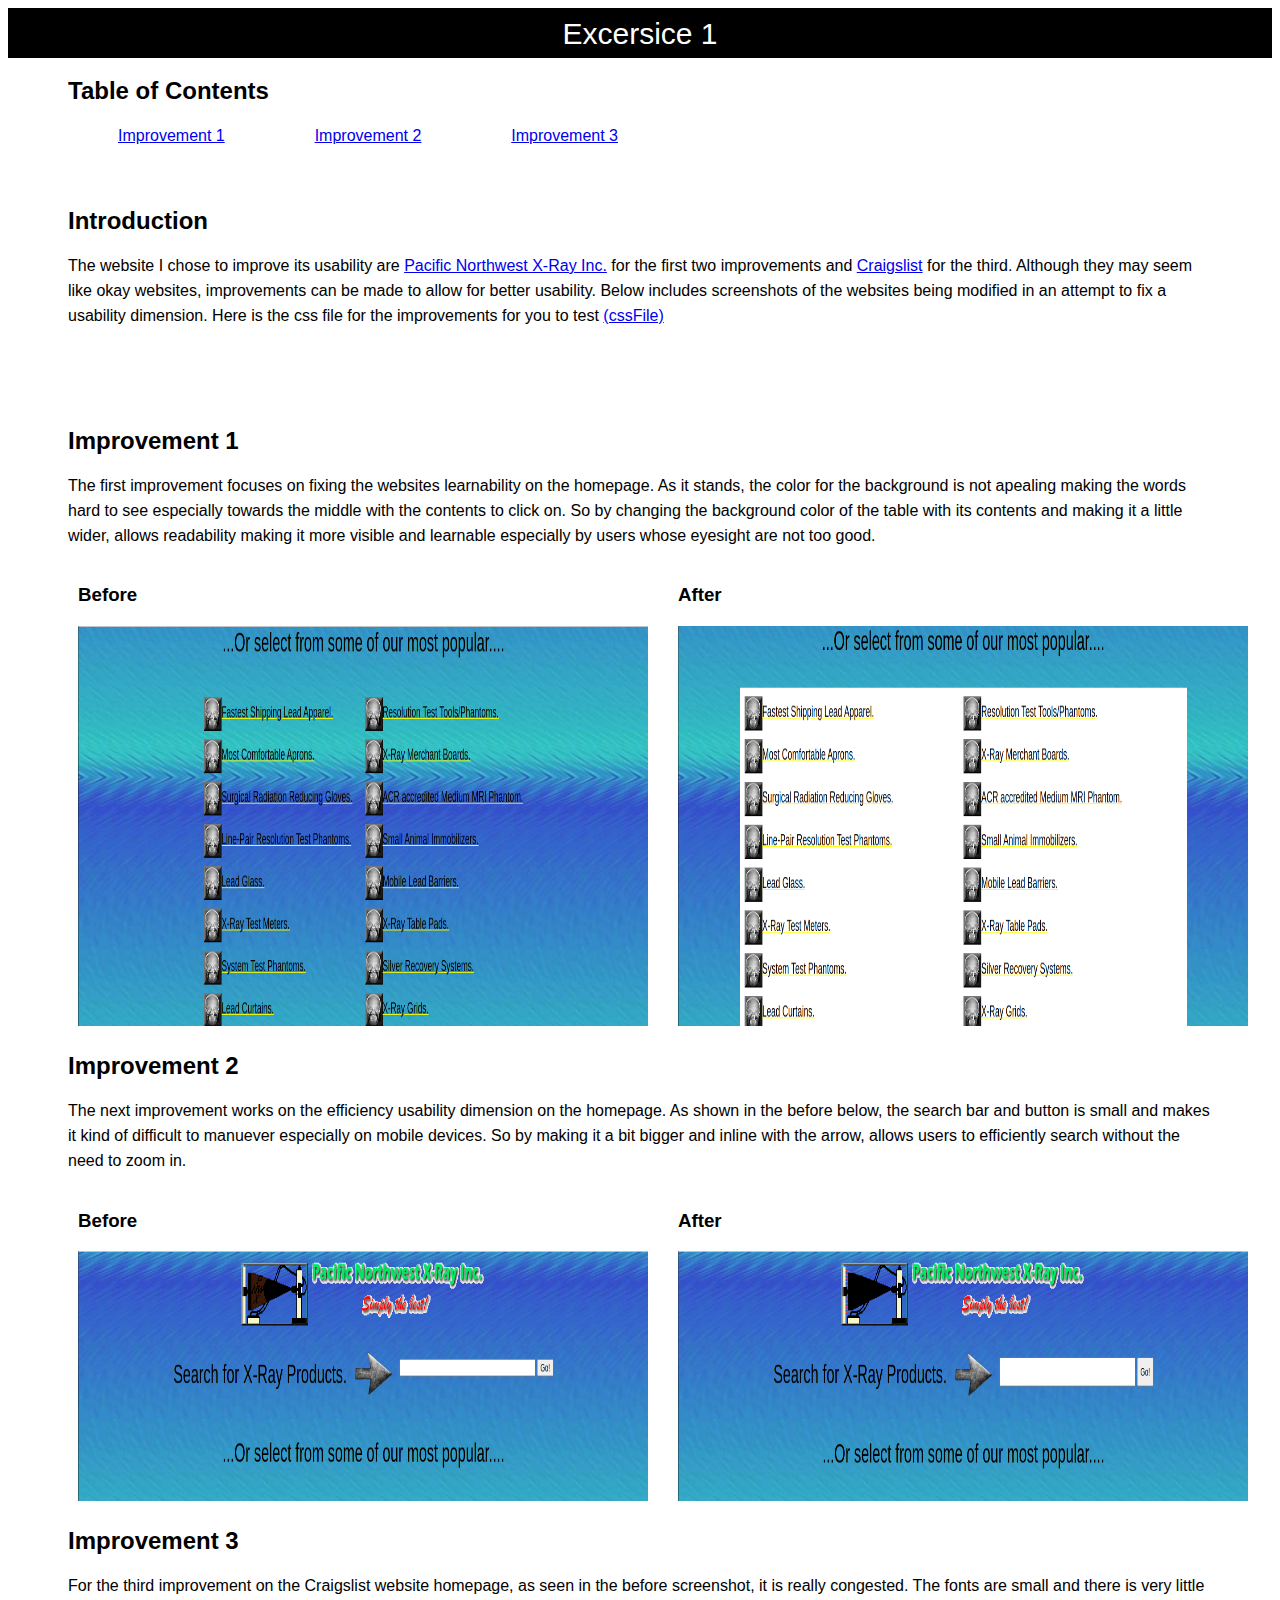
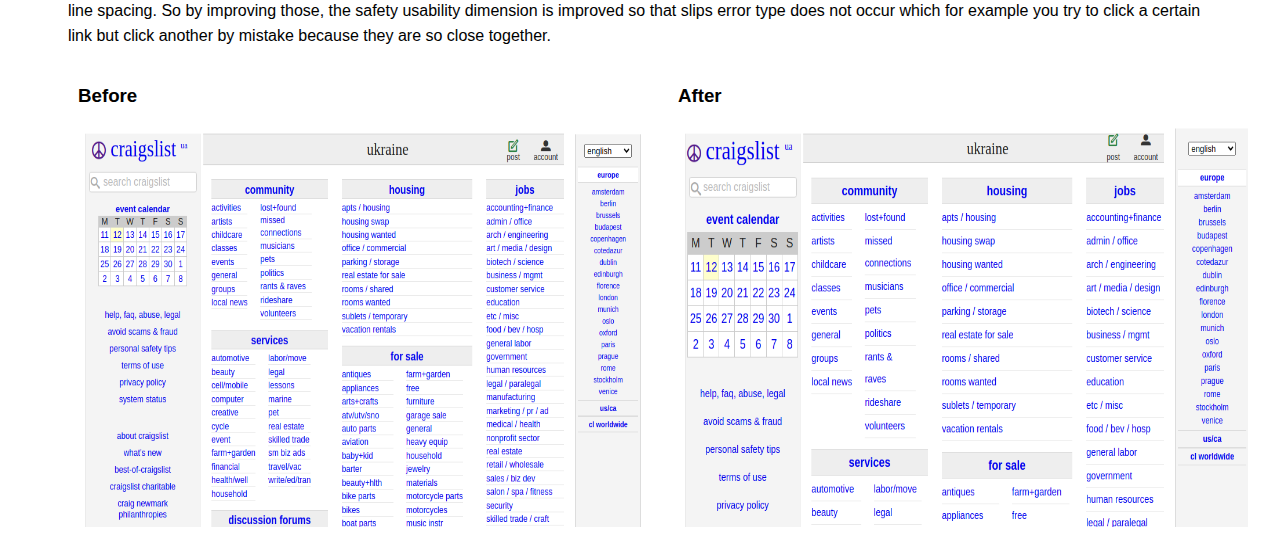
<file: fix-with-css/index.html>
<!--CMPS3141-HCI - AS3-23S1
Collaborators:
Date: Sept.22.23
-->
<!DOCTYPE html>
<html lang="en">
<head>
	<meta charset="UTF-8">
	<meta http-equiv="X-UA-Compatible" content="IE=edge">
	<meta name="viewport" content="width=device-width, initial-scale=1.0">
	<title>Fix the Web with CSS!</title>
</head>
<body style="font-family: Arial; font-size: 16px; line-height: 25px;">
	<div style="width:100%; background-color: black; color: white; height: 50px; font-size: 30px; display: flex; align-items: center; justify-content: center;">Excersice 1</div>
	<div style="margin-left: 60px; margin-right: 60px;">
		<h2>Table of Contents</h2>
		<div style="display: flex; flex-direction: row; justify-content: space-between; align-items: center; width: 500px; padding-left: 50px; margin-bottom: 60px;">
			<a href="#Improvement1">Improvement 1</a>
			<a href="#Improvement2">Improvement 2</a>
			<a href="#Improvement3">Improvement 3</a>
		</div>

		<h2>Introduction</h2>
		<p>The website I chose to improve its usability are <a href="http://www2.pnwx.com/" target="_blank">Pacific Northwest X-Ray Inc.</a> for the first two improvements and <a href="https://ukraine.craigslist.org/" target="_blank">Craigslist</a> for the third. Although they may seem like okay websites, improvements can be made to allow for better usability. Below includes screenshots of the websites being modified in an attempt to fix a usability dimension. Here is the css file for the improvements for you to test <a target="_blank" href="website.css">(cssFile)</a> </p>

		<div style="margin-top: 100px;">
			<h2 id="Improvement1">Improvement 1</h2>
			<p>The first improvement focuses on fixing the websites learnability on the homepage. As it stands, the color for the background is not apealing making the words hard to see especially towards the middle with the contents to click on. So by changing the background color of the table with its contents and making it a little wider, allows readability making it more visible and learnable especially by users whose eyesight are not too good.</p>
			<div style="display: flex; flex-direction: row; justify-content: space-between; margin-left: 10px; width: 500px;">
				<div>
					<div><h3>Before</h3></div>
					<div style="margin-right: 30px;"><img src="images/original1.png" alt="O1" width="570px" height="400px"></div>
				</div>
				<div>
					<div><h3>After</h3></div>
					<div><img src="images/improvement1.png" alt="I1" width="570px" height="400px"></div>
				</div>
			</div>

			<h2 id="Improvement2">Improvement 2</h2>
			<p>The next improvement works on the efficiency usability dimension on the homepage. As shown in the before below, the search bar and button is small and makes it kind of difficult to manuever especially on mobile devices. So by making it a bit bigger and inline with the arrow, allows users to efficiently search without the need to zoom in.</p>
			<div style="display: flex; flex-direction: row; justify-content: space-between; margin-left: 10px; width: 500px;">
				<div>
					<div><h3>Before</h3></div>
					<div style="margin-right: 30px;"><img src="images/original2.png" alt="O2" width="570px" height="250px"></div>
				</div>
				<div>
					<div><h3>After</h3></div>
					<div><img src="images/improvement2.png" alt="I2" width="570px" height="250px"></div>
				</div>
			</div>

			<h2 id="Improvement3">Improvement 3</h2>
			<p>For the third improvement on the Craigslist website homepage, as seen in the before screenshot, it is really congested. The fonts are small and there is very little line spacing. So by improving those, the safety usability dimension is improved so that slips error type does not occur which for example you try to click a certain link but click another by mistake because they are so close together.</p>
			<div style="display: flex; flex-direction: row; justify-content: space-between; margin-left: 10px; width: 500px;">
				<div>
					<div><h3>Before</h3></div>
					<div style="margin-right: 30px;"><img src="images/original3.png" alt="O3" width="570px" height="400px"></div>
				</div>
				<div>
					<div><h3>After</h3></div>
					<div><img src="images/improvement3.png" alt="I3" width="570px" height="400px"></div>
				</div>
			</div>
		</div>
	</div>
</body>
</html>
</file>
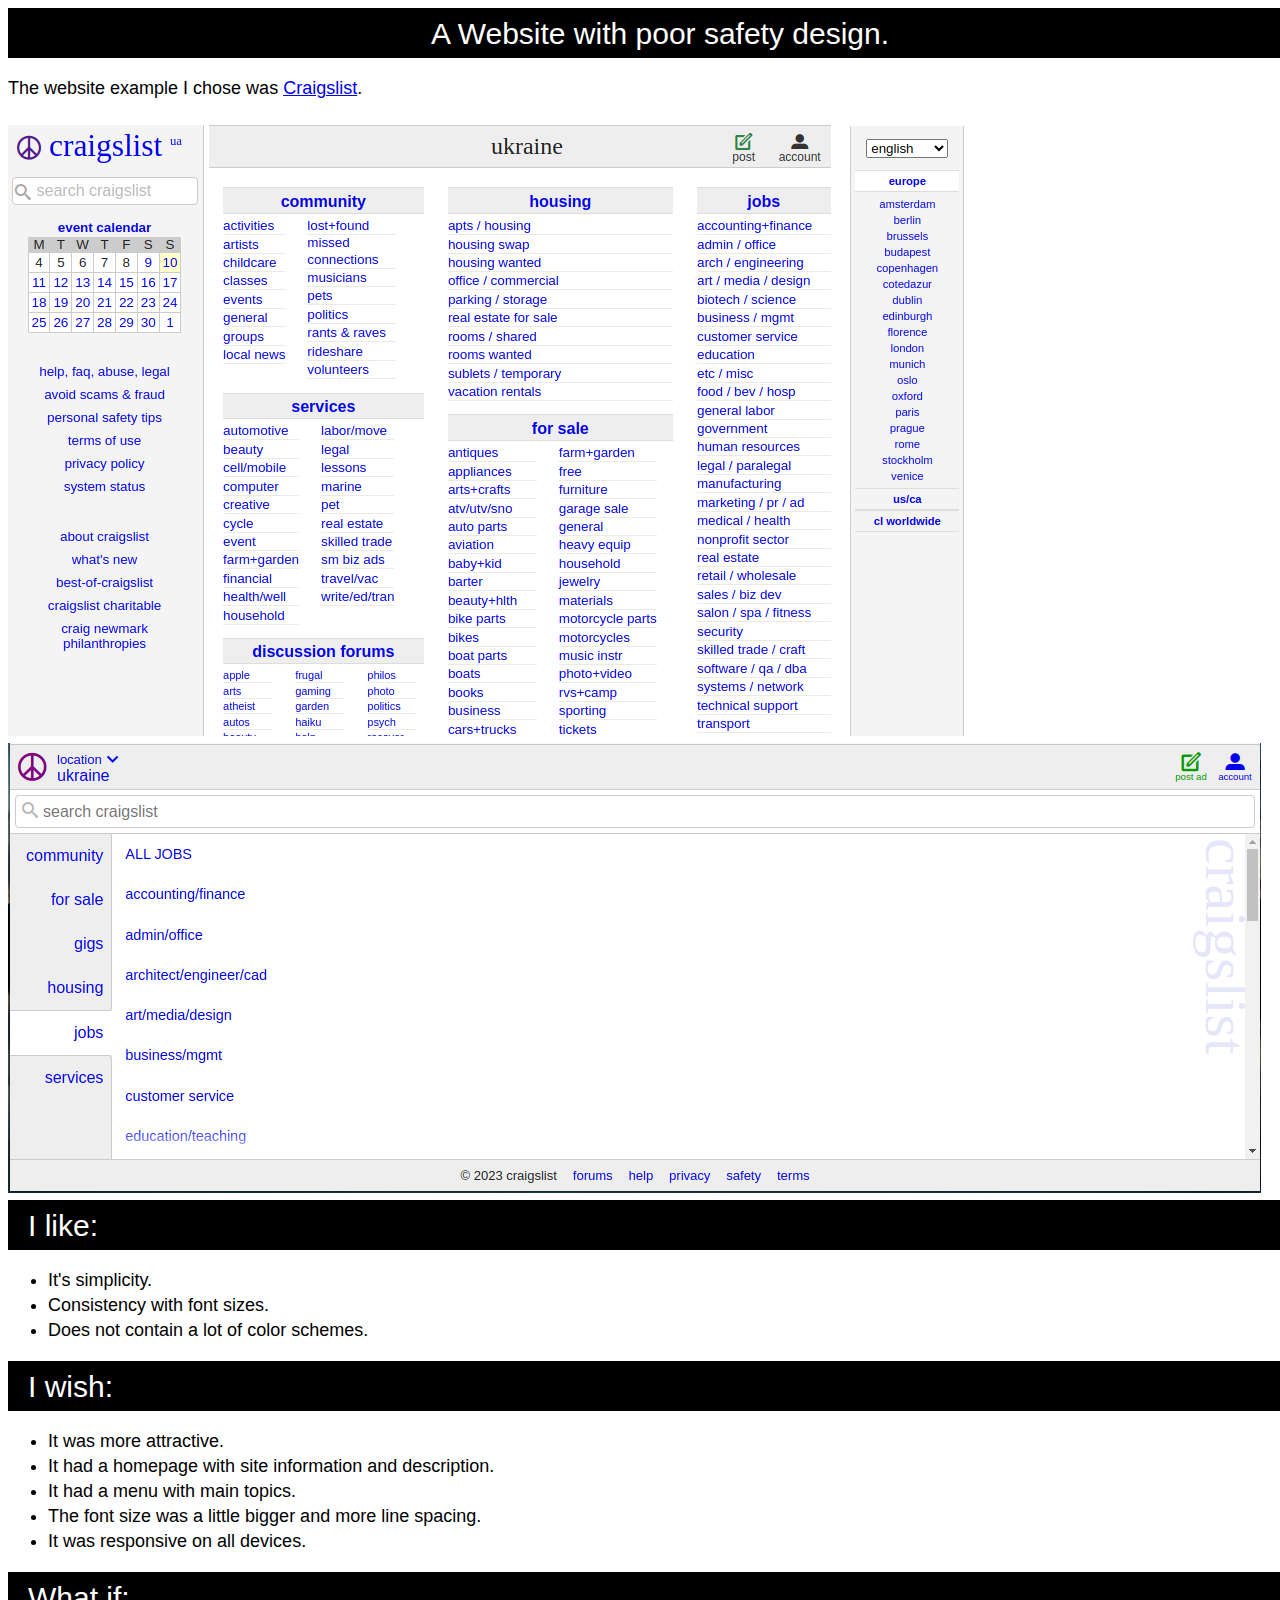
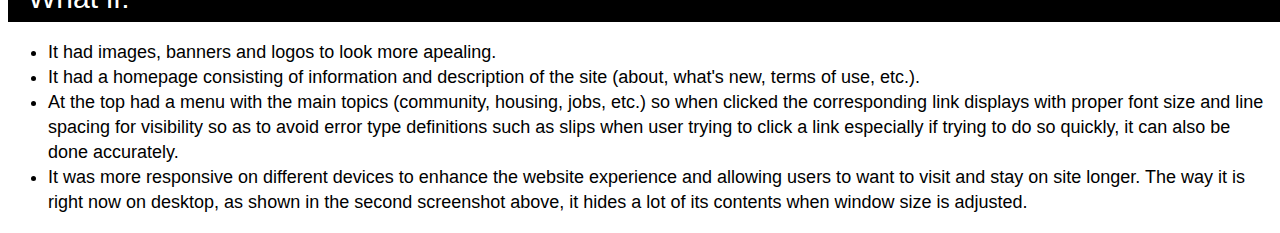
<file: hall-of-fame-shame/index.html>
<!--CMPS3141-HCI - AS3-22S1
Collaborators:
Date: Sept.22.23
 -->
<!DOCTYPE html>
<html lang="en">
<head>
  <meta charset="UTF-8">
  <title>Hall of Fame or Shame (Saftey)</title>
</head>
<body style="font-size: 18px; font-family: Arial; line-height: 25px;">
  <div style="width:100%; background-color: black; color: white; height: 50px; font-size: 30px; display: flex; align-items: center; justify-content: center; padding-left: 20px;">A Website with poor safety design.</div>
  <p>The website example I chose was <a target="_blank" href="https://ukraine.craigslist.org/">Craigslist</a>.</p>
  <img src="screenshot1.png" alt="Screenshot1">
  <img src="screenshot2.png" alt="Screenshot2">
  <div style="width:100%; background-color: black; color: white; height: 50px; font-size: 30px; display: flex; align-items: center; justify-content: left; padding-left: 20px;">I like:</div>
  <ul>
    <li>It's simplicity.</li>
    <li>Consistency with font sizes.</li>
    <li>Does not contain a lot of color schemes.</li>
  </ul>

  <div style="width:100%; background-color: black; color: white; height: 50px; font-size: 30px; display: flex; align-items: center; justify-content: left; padding-left: 20px;">I wish:</div>
  <ul>
    <li>It was more attractive.</li>
    <li>It had a homepage with site information and description.</li>
    <li>It had a menu with main topics.</li>
    <li>The font size was a little bigger and more line spacing.</li>
    <li>It was responsive on all devices.</li>
  </ul>

  <div style="width:100%; background-color: black; color: white; height: 50px; font-size: 30px; display: flex; align-items: center; justify-content: left; padding-left: 20px;">What if:</div>
  <ul>
    <li>It had images, banners and logos to look more apealing.</li>
    <li>It had a homepage consisting of information and description of the site (about, what's new, terms of use, etc.).</li>
    <li>At the top had a menu with the main topics (community, housing, jobs, etc.) so when clicked the corresponding link displays with proper font size and line spacing for visibility so as to avoid error type definitions such as slips when user trying to click a link especially if trying to do so quickly, it can also be done accurately.</li>
    <li>It was more responsive on different devices to enhance the website experience and allowing users to want to visit and stay on site longer. The way it is right now on desktop, as shown in the second screenshot above, it hides a lot of its contents when window size is adjusted.</li>
  </ul>
</body>
</html>
</file>
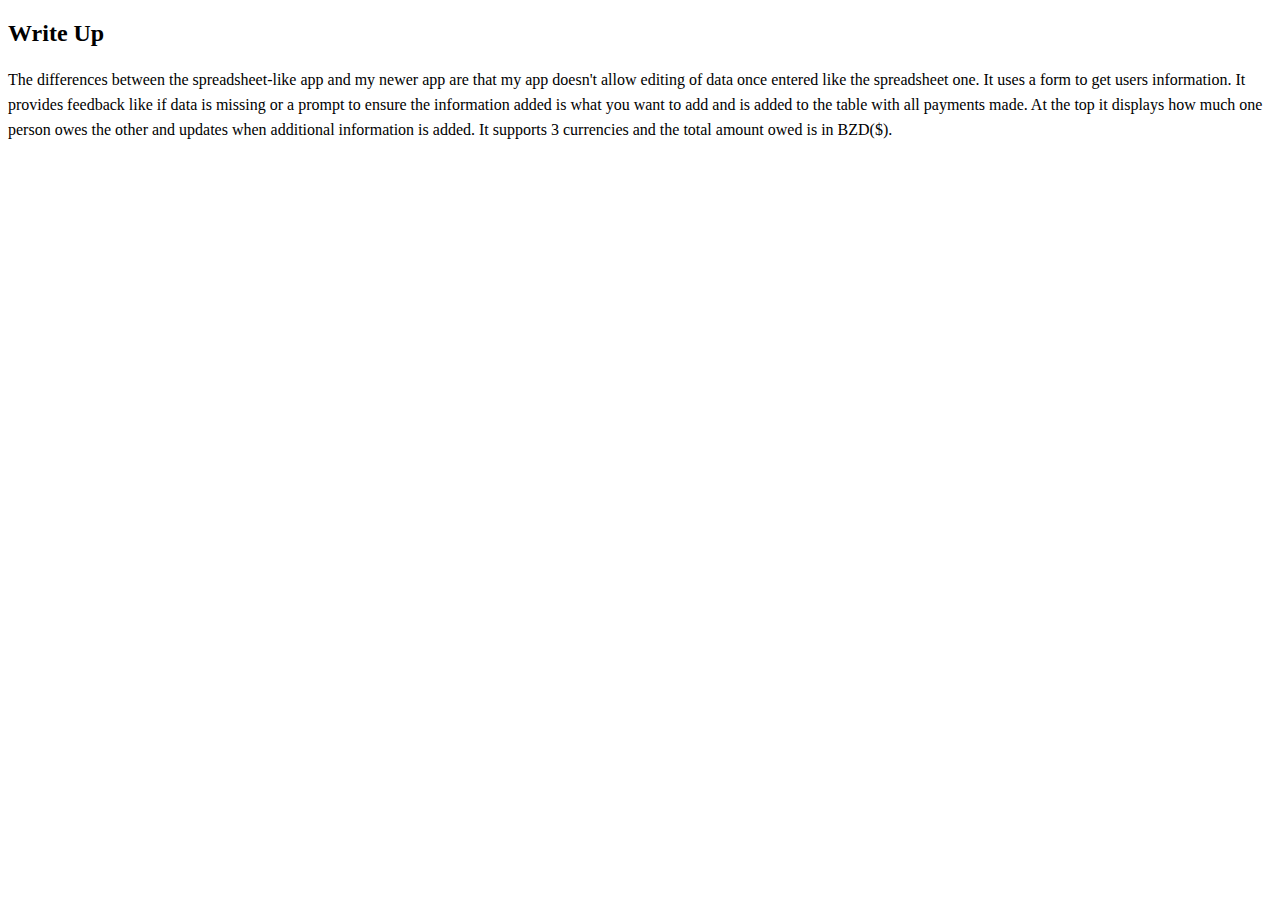
<file: expenses/writeup.html>
<!--CMPS3141-HCI - AS3-23S1
Collaborators:
Date: Sept.22.23
-->
<!DOCTYPE html>
<html lang="en">
<head>
	<meta charset="UTF-8">
	<meta name="viewport" content="width=device-width, initial-scale=1.0">
	<title>Differences between spreadsheet-like app and your newer app</title>
</head>
<body>
<h2>Write Up</h2>
<p style="line-height: 25px;">The differences between the spreadsheet-like app and my newer app are that my app doesn't allow editing of data once entered like the spreadsheet one. It uses a form to get users information. It provides feedback like if data is missing or a prompt to ensure the information added is what you want to add and is added to the table with all payments made. At the top it displays how much one person owes the other and updates when additional information is added. It supports 3 currencies and the total amount owed is in BZD($).</p>
</body>
</html>
</file>
